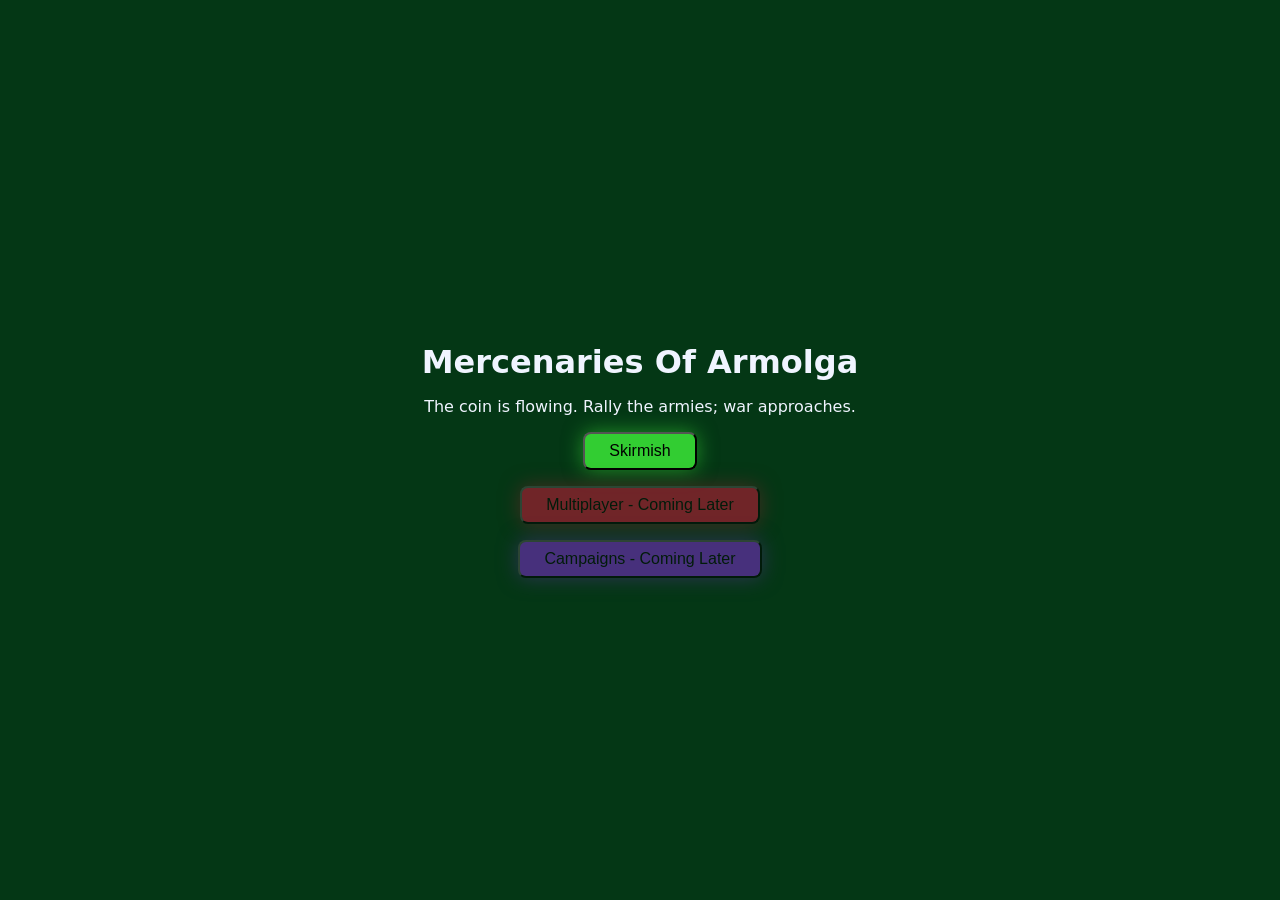
<file: index.html>
<!DOCTYPE html>
<html lang="en">
<head>
  <meta charset="UTF-8">
  <title>Mercenaries Of Armolga</title>
  <link rel="stylesheet" href="style.css">
</head>
<body class="main-menu">
  <div class="menu-container">
    <h1>Mercenaries Of Armolga</h1>
    <p>The coin is flowing. Rally the armies; war approaches.</p>
    <button id="skirmish-btn">Skirmish</button>
    <button id="multiplayer-btn" class="coming-later">Multiplayer - Coming Later</button>
    <button id="campaigns-btn" class="coming-later">Campaigns - Coming Later</button>
  </div>

  <script>
    document.getElementById('skirmish-btn').addEventListener('click', () => {
      window.location.href = 'html/setup.html';
    });

    // Optional: Add click feedback for coming-later buttons
    document.getElementById('multiplayer-btn').addEventListener('click', () => {
      console.log('Multiplayer feature coming soon!');
    });

    document.getElementById('campaigns-btn').addEventListener('click', () => {
      console.log('Campaigns feature coming soon!');
    });
  </script>
</body>
</html>
</file>
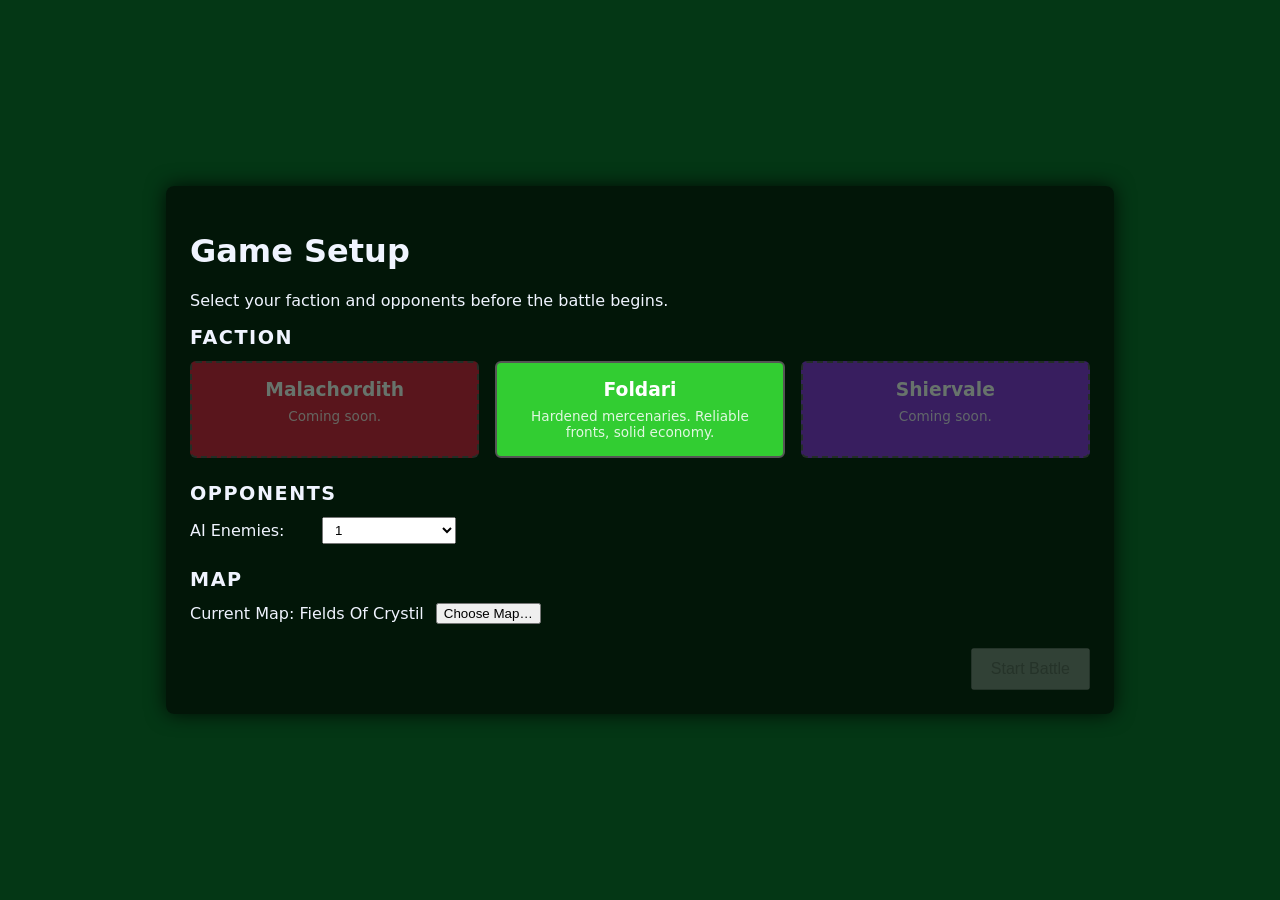
<file: html/setup.html>
<!DOCTYPE html>
<html lang="en">
<head>
  <meta charset="UTF-8">
  <title>Setup – Mercenaries Of Armolga</title>
  <link rel="stylesheet" href="../style.css">
</head>
<body class="setup-page">
  <div class="setup-container">
    <h1>Game Setup</h1>
    <p>Select your faction and opponents before the battle begins.</p>

    <!-- Faction selection -->
    <div class="setup-section">
      <h2>Faction</h2>
      <div class="faction-grid">
        <!-- Malachordith: disabled for now, first -->
        <div class="faction-card disabled" data-faction="Malachordith" id="faction-malachordith">
          <h3>Malachordith</h3>
          <p>Coming soon.</p>
        </div>

        <!-- Foldari: enabled, middle -->
        <div class="faction-card" data-faction="Foldari" id="faction-foldari">
          <h3>Foldari</h3>
          <p>Hardened mercenaries. Reliable fronts, solid economy.</p>
        </div>

        <!-- Shiervale: disabled, last -->
        <div class="faction-card disabled" data-faction="Shiervale" id="faction-shiervale">
          <h3>Shiervale</h3>
          <p>Coming soon.</p>
        </div>
      </div>
    </div>

    <!-- AI enemies selection -->
    <div class="setup-section">
      <h2>Opponents</h2>
      <div class="setup-row">
        <label for="ai-count">AI Enemies:</label>
        <select id="ai-count">
          <option value="1" selected>1</option>
          <option value="2" disabled>2 (coming soon)</option>
          <option value="3" disabled>3 (coming soon)</option>
        </select>
      </div>
    </div>

    <!-- Map selection -->
    <div class="setup-section">
      <h2>Map</h2>
      <div class="setup-row">
        <span id="selected-map-label">Current Map: Map 1 – Copper Fields</span>
        <button id="choose-map-btn" type="button">Choose Map…</button>
      </div>
    </div>

    <!-- Start button -->
    <div class="setup-footer">
      <button id="start-game-btn" disabled>Start Battle</button>
    </div>
  </div>

  <!-- Map selection modal -->
  <div id="map-modal-overlay" class="map-modal-overlay" hidden>
    <div class="map-modal">
      <div class="map-modal-header">
        <h2>Choose a Map</h2>
        <button id="map-modal-close" type="button" aria-label="Close map selection">×</button>
      </div>
      <div class="map-modal-body">
        <div class="map-grid">
          <!-- Map 1: real map -->
          <button class="map-card" data-map-id="map1">
            <div class="map-thumb"></div>
            <h3>Fields Of Crystil</h3>
            <p>Open fields and corner bases. 1v1 starts in the far corners from one another, with farmer quests about the center.</p>
          </button>

          <!-- Placeholders -->
          <button class="map-card disabled" data-map-id="map2" disabled>
            <div class="map-thumb"></div>
            <h3>Institution Of Prismworth</h3>
            <p>Four valley bases, with immediate access to surrounding swampland. Control of the center provides ample quests and trade opportunities.</p>
          </button>

          <button class="map-card disabled" data-map-id="map3" disabled>
            <div class="map-thumb"></div>
            <h3>Meeklan Shores</h3>
            <p>Deep forested shore, with hidden quests and chokepoints, scattered spawn points. Across the waters, islands and rare quests await.</p>
          </button>

          <button class="map-card disabled" data-map-id="map4" disabled>
            <div class="map-thumb"></div>
            <h3>Kord Canyons</h3>
            <p>Team map; each team shares an open starting area, divided from the enemy team by a trio of canyons. Control of the canyons is essential.</p>
          </button>

          <button class="map-card disabled" data-map-id="map5" disabled>
            <div class="map-thumb"></div>
            <h3>Map 5 – Coming Soon</h3>
            <p>Placeholder for a future battlefield.</p>
          </button>

          <button class="map-card disabled" data-map-id="map6" disabled>
            <div class="map-thumb"></div>
            <h3>Map 6 – Coming Soon</h3>
            <p>Placeholder for a future battlefield.</p>
          </button>
        </div>
      </div>
      <div class="map-modal-footer">
        <button id="map-modal-cancel" type="button">Close</button>
      </div>
    </div>
  </div>

  <script src="../js/setup.js"></script>
  
</body>
</html>
</file>
<file: style.css>
/* UNIVERSAL (HTML) ELEMENTS */


html, body {
    margin: 0;
    padding: 0;
    height: 100%;
    font-family: system-ui, sans-serif;
    background: #043715;
    color: #f0f4ff;
}

.hidden {
  display: none;
}


    /* INDEX PAGE ELEMENTS */

.main-menu {
    display: flex;
    align-items: center;
    justify-content: center;
}

.menu-container {
    text-align: center;
}

.menu-container h1 {
    margin-bottom: 0.5rem;
}

.menu-container button {
    display: block;
    margin: 1rem auto 0 auto;
    padding: 0.5rem 1.5rem;
    font-size: 1rem;
    cursor: pointer;
    border-radius: 8px;
    box-shadow: 0 0 15px rgba(255, 255, 255, 0.3);
    transition: box-shadow 0.3s ease;
}

#skirmish-btn {
    background-color: #32cd32; /* LimeGreen */
    box-shadow: 0 0 20px rgba(50, 205, 50, 0.6);
}

#skirmish-btn:hover {
    background-color: #28a428;
    box-shadow: 0 0 30px rgba(50, 205, 50, 0.9);
}

#multiplayer-btn {
    background-color: #dc143c; /* Crimson */
    box-shadow: 0 0 20px rgba(220, 20, 60, 0.6);
}

#campaigns-btn {
    background-color: #8a2be2; /* BlueViolet */
    box-shadow: 0 0 20px rgba(138, 43, 226, 0.6);
}

.coming-later {
    opacity: 0.5;
    cursor: not-allowed;
}

.coming-later:hover {
    transform: none;
}


    /* SETUP PAGE UI ELEMENTS */


body.setup-page {
    display: flex;
    justify-content: center;
    align-items: center;
    min-height: 100vh;
    /* Use the same green as the base page */
    background: #043715;
    color: #f0f4ff;
    font-family: system-ui, sans-serif;
}

.setup-container {
    max-width: 900px;
    width: 100%;
    padding: 24px;
    background: rgba(0, 0, 0, 0.6);
    border-radius: 8px;
    box-shadow: 0 0 20px rgba(0, 0, 0, 0.8);
}

.setup-section {
    margin-bottom: 24px;
}

.setup-section h2 {
    margin-bottom: 12px;
    font-size: 1.2rem;
    text-transform: uppercase;
    letter-spacing: 0.08em;
}

.faction-grid {
    display: flex;
    gap: 16px;
    flex-wrap: wrap;
}

.faction-card {
    flex: 1 1 0;
    min-width: 160px;
    padding: 16px;
    border-radius: 6px;
    border: 2px solid #555;
    cursor: pointer;
    text-align: center;
    transition: border-color 0.15s ease, transform 0.1s ease, background 0.15s ease;
    background: rgba(20, 20, 30, 0.8);
}

.faction-card h3 {
    margin: 0 0 8px;
}

.faction-card p {
    margin: 0;
    font-size: 0.85rem;
    opacity: 0.85;
}

.faction-card.selected {
    border-color: #ff8c1a;
    box-shadow: 0 0 10px rgba(255, 140, 26, 0.7);
    transform: translateY(-2px);
}

.faction-card.disabled {
    opacity: 0.4;
    cursor: not-allowed;
    border-style: dashed;
}

/* Crimson for Malachordith */
#faction-malachordith {
  background-color: #dc143c; /* Crimson */
}

/* Lime for Foldari */
#faction-foldari {
  background-color: #32cd32; /* LimeGreen */
}

/* Violet for Shiervale */
#faction-shiervale {
  background-color: #8a2be2; /* BlueViolet */
}

/* Keep text readable on bright colors */
#faction-malachordith h3,
#faction-malachordith p,
#faction-foldari h3,
#faction-foldari p,
#faction-shiervale h3,
#faction-shiervale p {
  color: #ffffff;
}

.setup-row {
    display: flex;
    align-items: center;
    gap: 12px;
}

.setup-row label {
    min-width: 120px;
}

.setup-row select {
    padding: 4px 8px;
}

.setup-footer {
    margin-top: 24px;
    text-align: right;
}

.setup-footer button {
    padding: 10px 18px;
    font-size: 1rem;
    cursor: pointer;
}

.setup-footer button:disabled {
    opacity: 0.5;
    cursor: not-allowed;
}

/* Modal overlay */
.map-modal-overlay {
  position: fixed;
  inset: 0;
  background: rgba(0, 0, 0, 0.6);
  display: flex;
  align-items: center;
  justify-content: center;
  z-index: 1000;
}

/* When hidden attribute is present, browser hides it by default; no extra needed */

/* Modal card */
.map-modal-overlay[hidden] {
  display: none !important;
}

.map-modal {
  background: #111;
  border-radius: 8px;
  padding: 16px 20px;
  max-width: 600px;
  width: 90%;
  box-shadow: 0 12px 40px rgba(0, 0, 0, 0.8);
  color: #f5f5f5;
}

.map-modal-header {
  display: flex;
  align-items: center;
  justify-content: space-between;
  margin-bottom: 12px;
}

.map-modal-header h2 {
  margin: 0;
}

#map-modal-close {
  background: none;
  border: none;
  color: #f5f5f5;
  font-size: 20px;
  cursor: pointer;
}

.map-modal-body {
  margin-bottom: 12px;
}

.map-grid {
  display: grid;
  grid-template-columns: repeat(3, 1fr);   /* 3 columns */
  grid-auto-rows: auto;                    /* rows grow to content */
  gap: 12px;
}

.map-card {
  background: #222;
  border: 1px solid #444;
  border-radius: 6px;
  padding: 10px 12px;
  text-align: left;
  cursor: pointer;
  color: inherit;
}

.map-thumb {
  width: 100%;
  aspect-ratio: 1 / 1;
  background:
    repeating-linear-gradient(
      45deg,
      #111,
      #111 8px,
      #151515 8px,
      #151515 16px
    );
  border-radius: 4px;
  margin-bottom: 8px;
  border: 1px solid #333;
}

.map-card h3 {
  margin: 0 0 4px;
}

.map-card.disabled {
  opacity: 0.5;
  cursor: default;
}

.map-card:not(.disabled):hover {
  border-color: #ffb347;
  background: #2a2520;
}

.map-modal-footer {
  text-align: right;
}

#map-modal-cancel {
  padding: 6px 12px;
}


    /* GAME MENU BUTTON + MODALS */


.game-menu-button {
  position: fixed;
  top: 8px;
  left: 12px;
  z-index: 20;
  padding: 4px 8px;
  font-size: 18px;
  border-radius: 4px;
  border: 1px solid #555;
  background: rgba(0, 0, 0, 0.7);
  color: #f0f4ff;
  cursor: pointer;
}

.game-menu-button:hover {
  background: rgba(0, 0, 0, 0.9);
}

/* Reuse your overlay idea but keep it generic for game menus */
.game-menu-modal {
  position: fixed;
  inset: 0;
  z-index: 1000;
}

.game-menu-modal.hidden {
  display: none;
}

.game-menu-backdrop {
  position: absolute;
  inset: 0;
  background: rgba(0, 0, 0, 0.6);
}

.game-menu-content {
  position: relative;
  max-width: 320px;
  margin: 120px auto 0 auto;
  background: #111;
  border-radius: 8px;
  padding: 16px 20px;
  box-shadow: 0 12px 40px rgba(0, 0, 0, 0.8);
  color: #f0f4ff;
  text-align: left;
}

.game-menu-content h2 {
  margin-top: 0;
  margin-bottom: 12px;
}

.game-menu-content button {
  display: block;
  width: 100%;
  margin-bottom: 8px;
  padding: 6px 10px;
  border-radius: 4px;
  border: 1px solid #555;
  background: #222;
  color: #f0f4ff;
  cursor: pointer;
}

.game-menu-content button:hover {
  background: #2a2520;
  border-color: #ffb347;
}

.menu-close {
  margin-top: 4px;
  background: #333;
}


    /* LEVEL HUD/UI ELEMENTS */


.level {
    display: flex;
    align-items: center;
    justify-content: center;
}

#gameCanvas {
    border: 2px solid #3a4a7a;
    background: radial-gradient(circle at center, #46f293, #0f4f3a);
}

.game-wrapper {
    display: flex;
    gap: 16px;
    align-items: flex-start;
    position: relative;
}

#resource-hud {
  position: fixed;
  top: 8px;
  right: 12px;
  color: #f0f4ff;
  font-size: 14px;
  display: flex;
  flex-direction: column;   /* stack rows vertically */
  align-items: flex-end;    /* align text to the right edge */
  gap: 2px;
  z-index: 10;
}

.hud-row {
  display: flex;
  align-items: center;
  gap: 4px;
}

.hud-icon {
  font-size: 12px;
}

/* Scraps color */
#scraps-icon,
#scraps-amount {
  color: #b87333;
  font-weight: bold;
}

/* Placeholder colors for other resources */
#olives-icon,
#olives-amount {
  color: #C0C0C0; /* yellowgreen-ish */
}

#prisms-icon,
#prisms-amount {
  color: #FFD700; /* lightskyblue */
}

/* Population colors */
#pop-icon,
#pop-amount,
#pop-cap {
  color: #f0f4ff;
  font-weight: bold;
}

.idle-worker-warning {
  margin-top: 4px;
  font-size: 12px;
  color: #ffeb3b;          /* yellowish warning */
  text-align: right;       /* align with the HUD on the right */
}

.idle-worker-warning.hidden {
  display: none;
}

.game-timer {
  position: absolute;
  top: 120px; /* Adjust based on where idle worker warning sits */
  left: 30px;
  font-size: 14px;
  color: #ffffff;
  background: rgba(21, 239, 14, 0.7);
  padding: 5px 10px;
  border-radius: 4px;
  font-family: monospace;
  z-index: 100;
}


    /* BUILDING/UNIT UI PANEL ELEMENTS */


#ui-panel {
  position: absolute;
  bottom: 20px;
  right: 20px;
}

.ui-section.hidden {
    display: none;
}

#building-ui button {
    margin-top: 0.5rem;
    padding: 0.25rem 1rem;
    cursor: pointer;
}

#train-info {
  margin-top: 4px;
  font-size: 12px;
  color: #cfd8ff;
}

.progress {
  margin-top: 0.5rem;
  width: 150px;
  height: 10px;
  border: 1px solid #f0f4ff;
  background: rgba(0, 0, 0, 0.4);
  position: relative;
  overflow: hidden;
}

.progress.hidden {
  display: none;
}

#train-progress-fill {
  height: 100%;
  width: 0%;
  background: #46f293;
  transition: width 0.1s linear;
}
</file>
